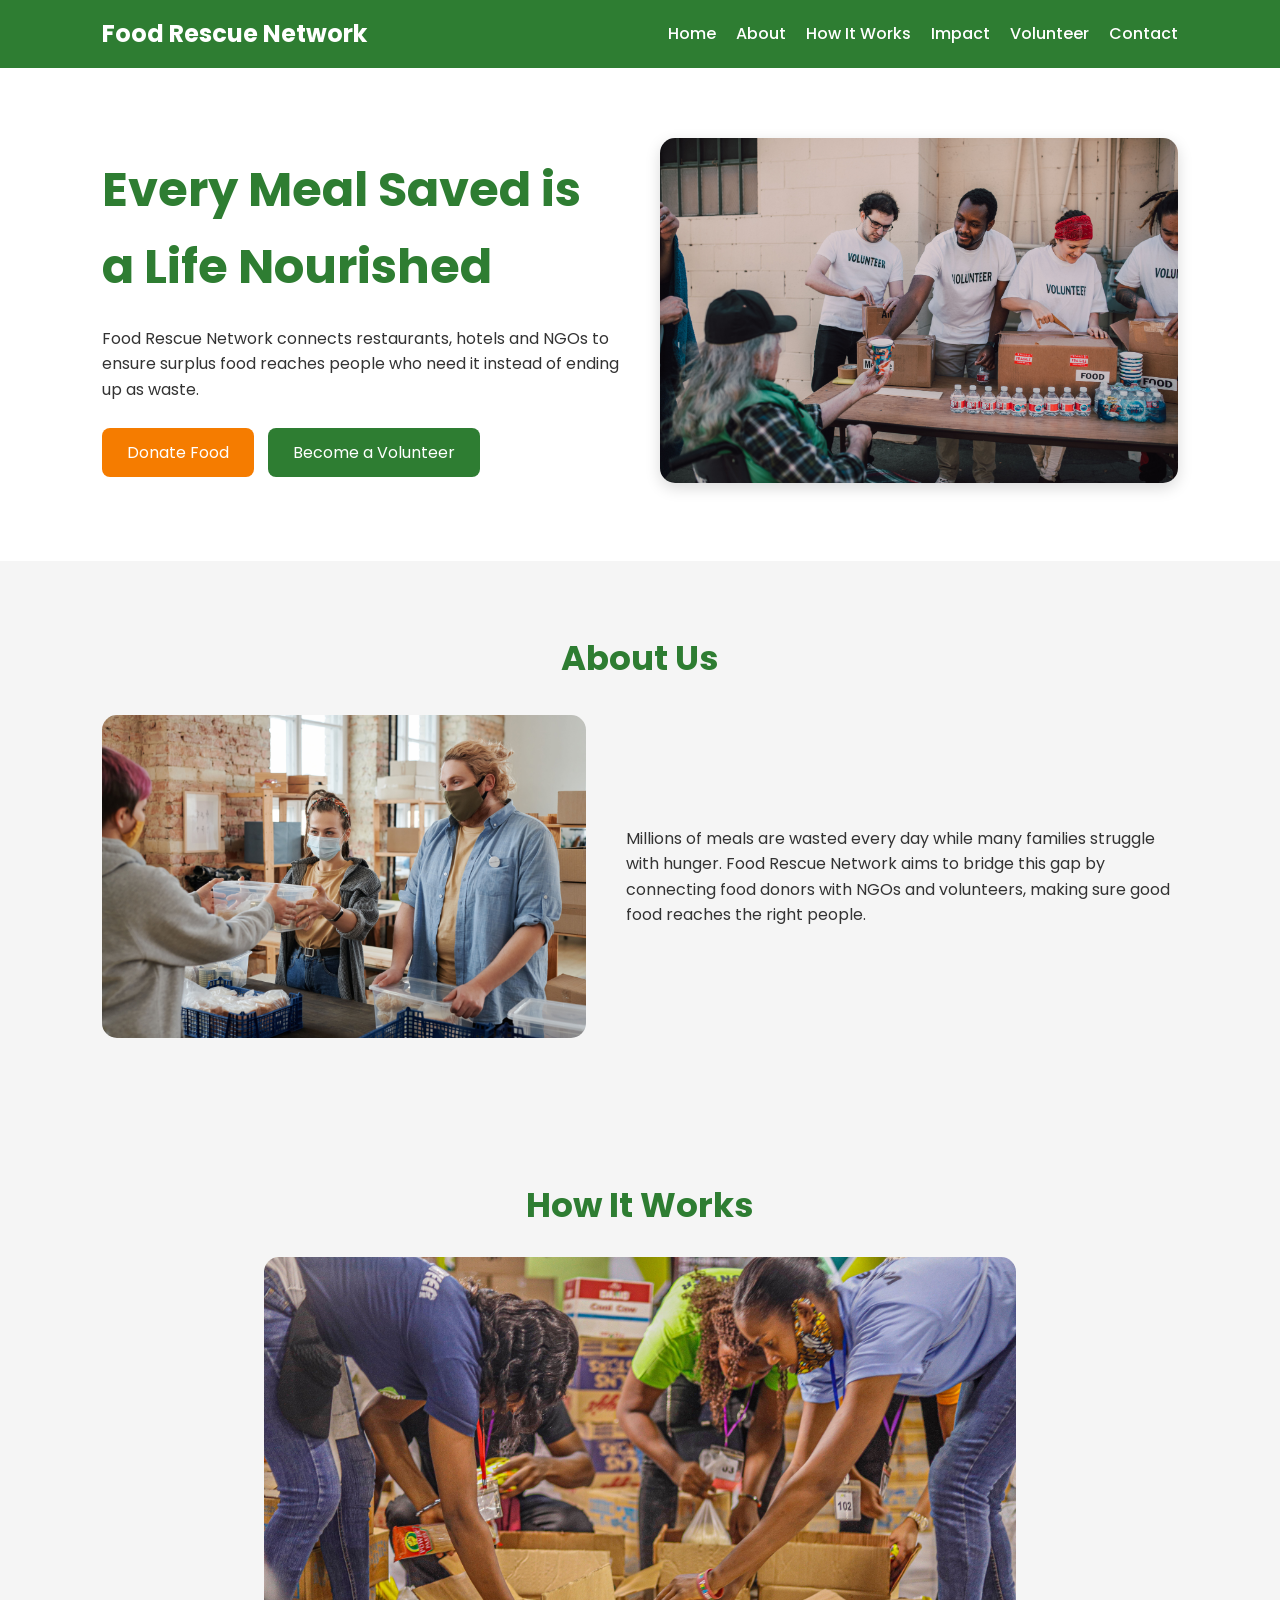
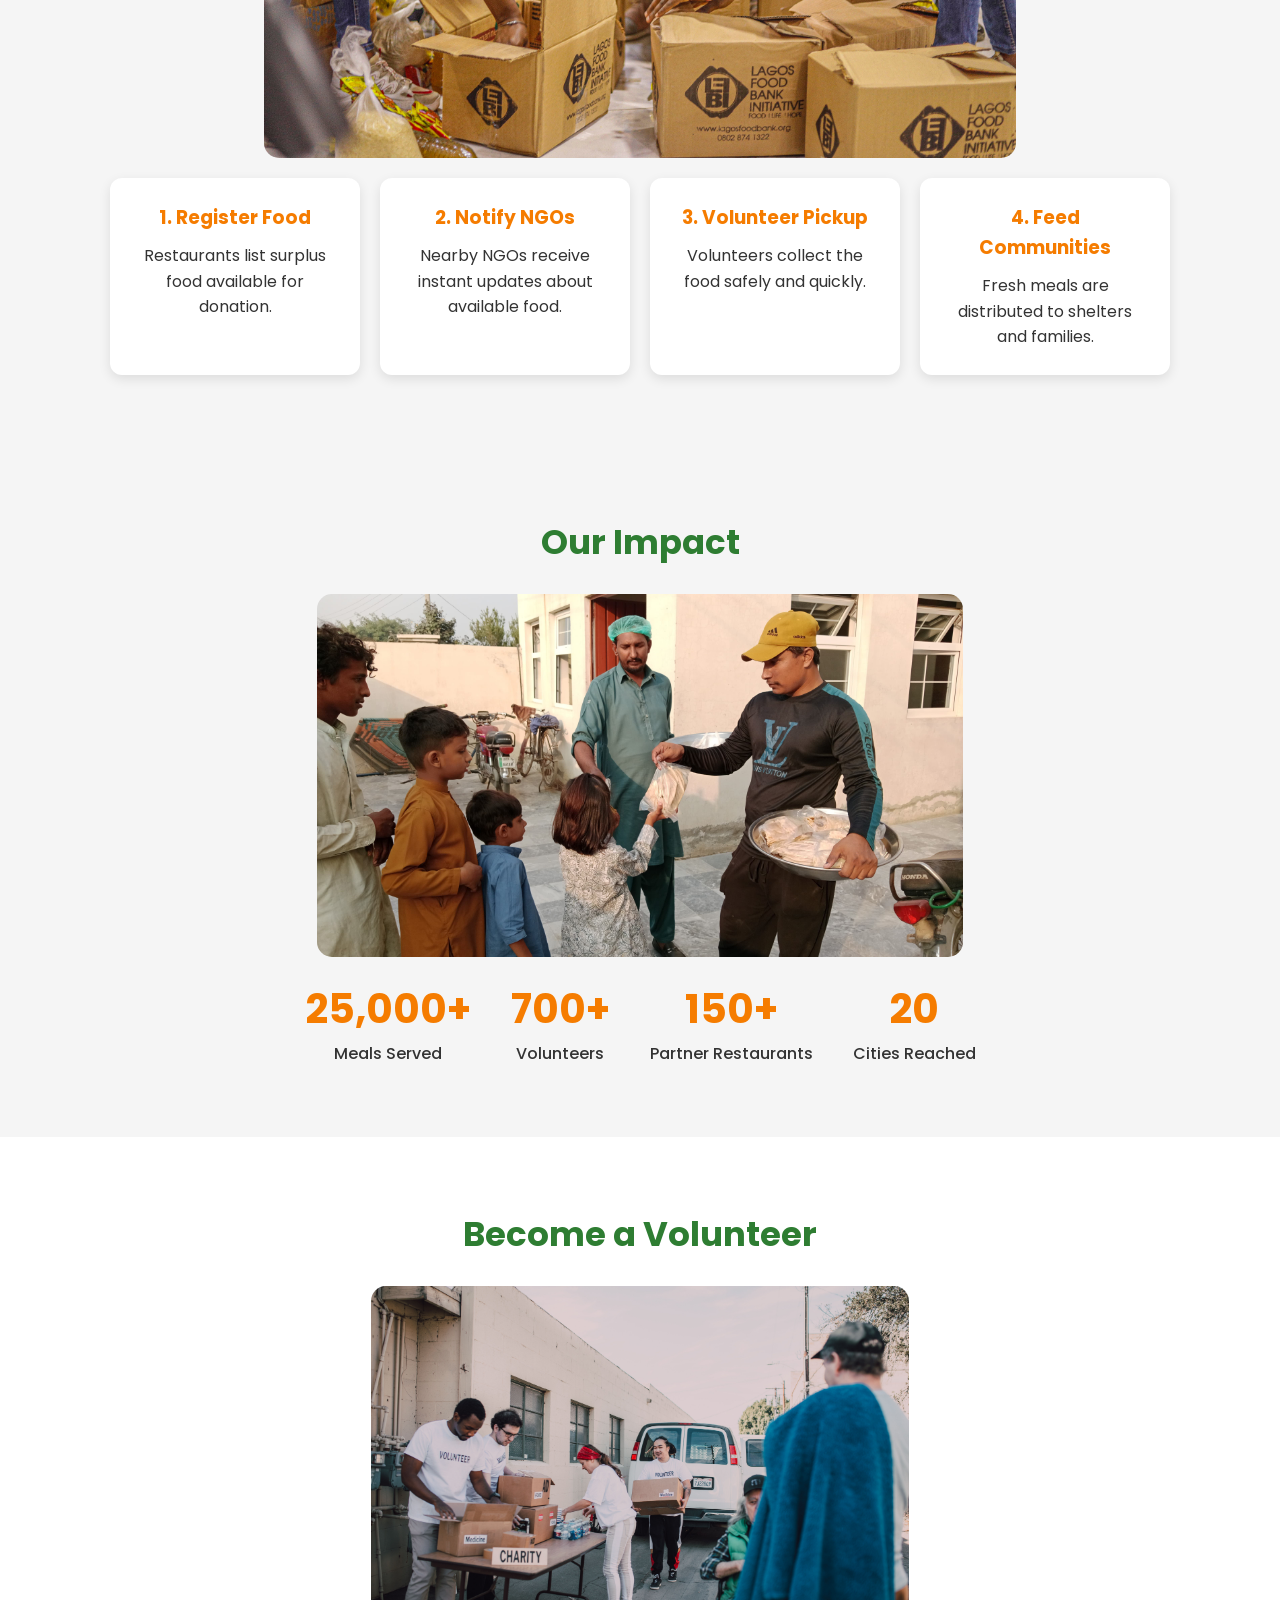
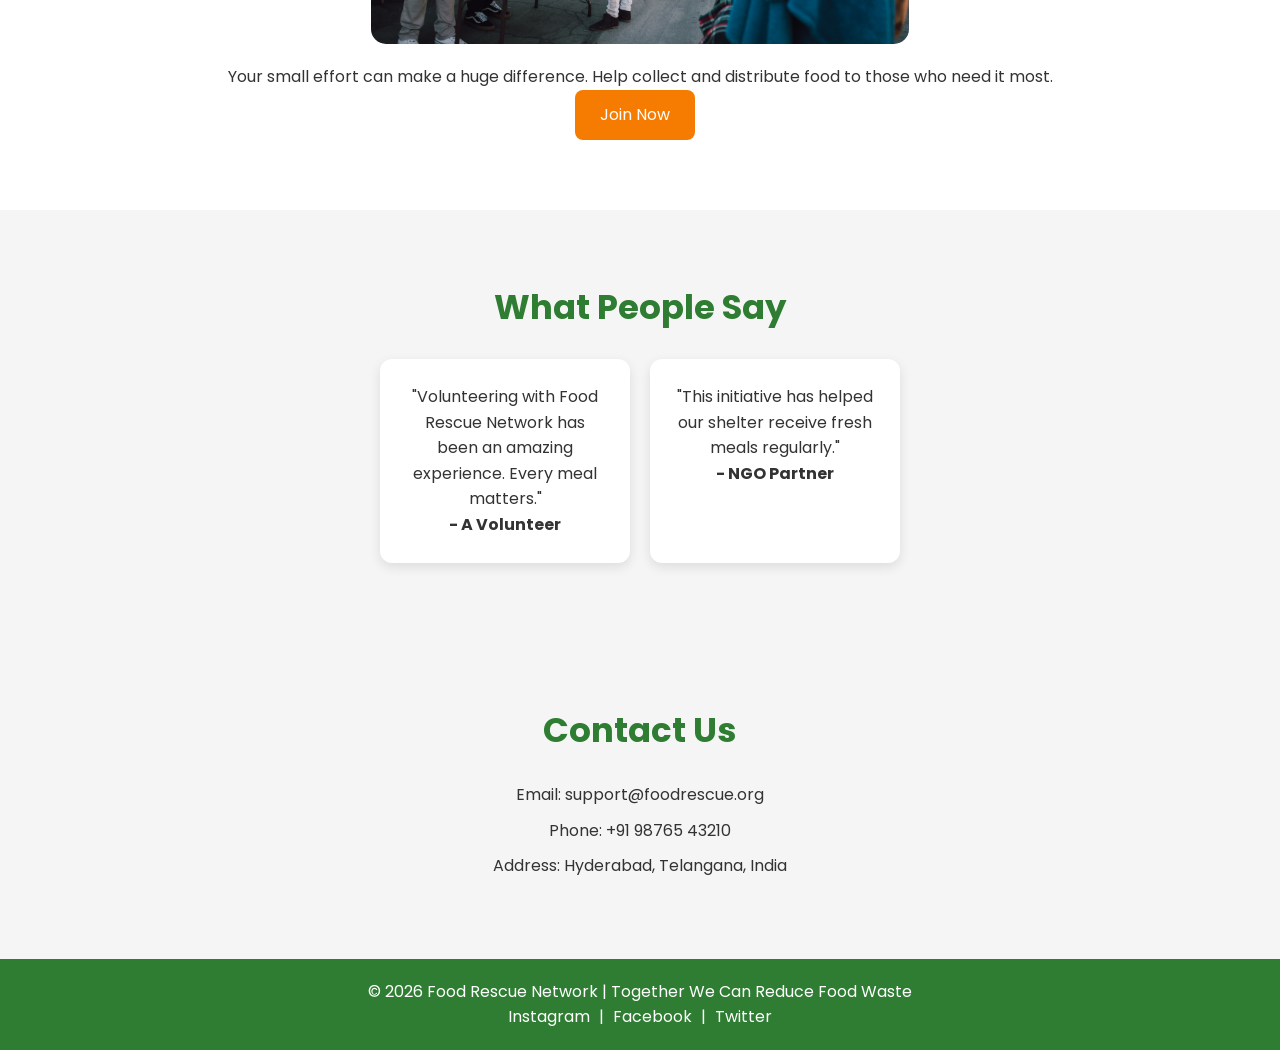
<file: WebDev-L1-LandingPage/index.html>
<!DOCTYPE html>
<html lang="en">
<head>
    <meta charset="UTF-8">
    <meta name="viewport" content="width=device-width, initial-scale=1.0">
    <title>Food Rescue Network</title>
    <link rel="preconnect" href="https://fonts.googleapis.com">
    <link rel="preconnect" href="https://fonts.gstatic.com" crossorigin>
    <link href="https://fonts.googleapis.com/css2?family=Poppins:wght@300;400;500;600;700&display=swap" rel="stylesheet">
    <link rel="stylesheet" href="style.css">
</head>
<body>

    <!-- Navigation -->
    <header>
        <nav class="navbar">
            <h2 class="logo">Food Rescue Network</h2>
            <ul class="nav-links">
                <li><a href="#home">Home</a></li>
                <li><a href="#about">About</a></li>
                <li><a href="#process">How It Works</a></li>
                <li><a href="#impact">Impact</a></li>
                <li><a href="#volunteer">Volunteer</a></li>
                <li><a href="#contact">Contact</a></li>
            </ul>
        </nav>
    </header>

    <!-- Hero Section -->
    <section class="hero" id="home">
        <div class="hero-text">
            <h1>Every Meal Saved is a Life Nourished</h1>
            <p>Food Rescue Network connects restaurants, hotels and NGOs to ensure surplus food reaches people who need it instead of ending up as waste.</p>
            <a href="#contact" class="btn">Donate Food</a>
            <a href="#volunteer" class="btn secondary">Become a Volunteer</a>
        </div>
        <div class="hero-image">
            <img src="hero.jpg" alt="Food Donation">
        </div>
    </section>

    <!-- About Section -->
    <section class="about" id="about">
        <h2>About Us</h2>
        <div class="about-content">
            <img src="about.jpg" alt="About Food Rescue">
            <p>Millions of meals are wasted every day while many families struggle with hunger. Food Rescue Network aims to bridge this gap by connecting food donors with NGOs and volunteers, making sure good food reaches the right people.</p>
        </div>
    </section>

    <!-- How It Works Section -->
    <section class="process" id="process">
        <h2>How It Works</h2>
        <img src="process.jpg" alt="Food Rescue Process">
        <div class="cards">
            <div class="card">
                <h3>1. Register Food</h3>
                <p>Restaurants list surplus food available for donation.</p>
            </div>
            <div class="card">
                <h3>2. Notify NGOs</h3>
                <p>Nearby NGOs receive instant updates about available food.</p>
            </div>
            <div class="card">
                <h3>3. Volunteer Pickup</h3>
                <p>Volunteers collect the food safely and quickly.</p>
            </div>
            <div class="card">
                <h3>4. Feed Communities</h3>
                <p>Fresh meals are distributed to shelters and families.</p>
            </div>
        </div>
    </section>

    <!-- Impact Section -->
    <section class="impact" id="impact">
        <h2>Our Impact</h2>
        <img src="impact.jpg" alt="Our Impact">
        <div class="stats">
            <div>
                <h3>25,000+</h3>
                <p>Meals Served</p>
            </div>
            <div>
                <h3>700+</h3>
                <p>Volunteers</p>
            </div>
            <div>
                <h3>150+</h3>
                <p>Partner Restaurants</p>
            </div>
            <div>
                <h3>20</h3>
                <p>Cities Reached</p>
            </div>
        </div>
    </section>

    <!-- Volunteer Section -->
    <section class="volunteer" id="volunteer">
        <h2>Become a Volunteer</h2>
        <img src="volunteer.jpg" alt="Volunteer">
        <p>Your small effort can make a huge difference. Help collect and distribute food to those who need it most.</p>
        <a href="#contact" class="btn">Join Now</a>
    </section>

    <!-- Testimonials Section -->
    <section class="testimonials">
        <h2>What People Say</h2>
        <div class="cards">
            <div class="card">
                <p>"Volunteering with Food Rescue Network has been an amazing experience. Every meal matters."</p>
                <h4>- A Volunteer</h4>
            </div>
            <div class="card">
                <p>"This initiative has helped our shelter receive fresh meals regularly."</p>
                <h4>- NGO Partner</h4>
            </div>
        </div>
    </section>

    <!-- Contact Section -->
    <section class="contact" id="contact">
        <h2>Contact Us</h2>
        <p>Email: support@foodrescue.org</p>
        <p>Phone: +91 98765 43210</p>
        <p>Address: Hyderabad, Telangana, India</p>
    </section>

    <!-- Footer -->
    <footer>
        <p>© 2026 Food Rescue Network | Together We Can Reduce Food Waste</p>
        <p>
            <a href="#">Instagram</a> | 
            <a href="#">Facebook</a> | 
            <a href="#">Twitter</a>
        </p>
    </footer>

</body>
</html>
</file>
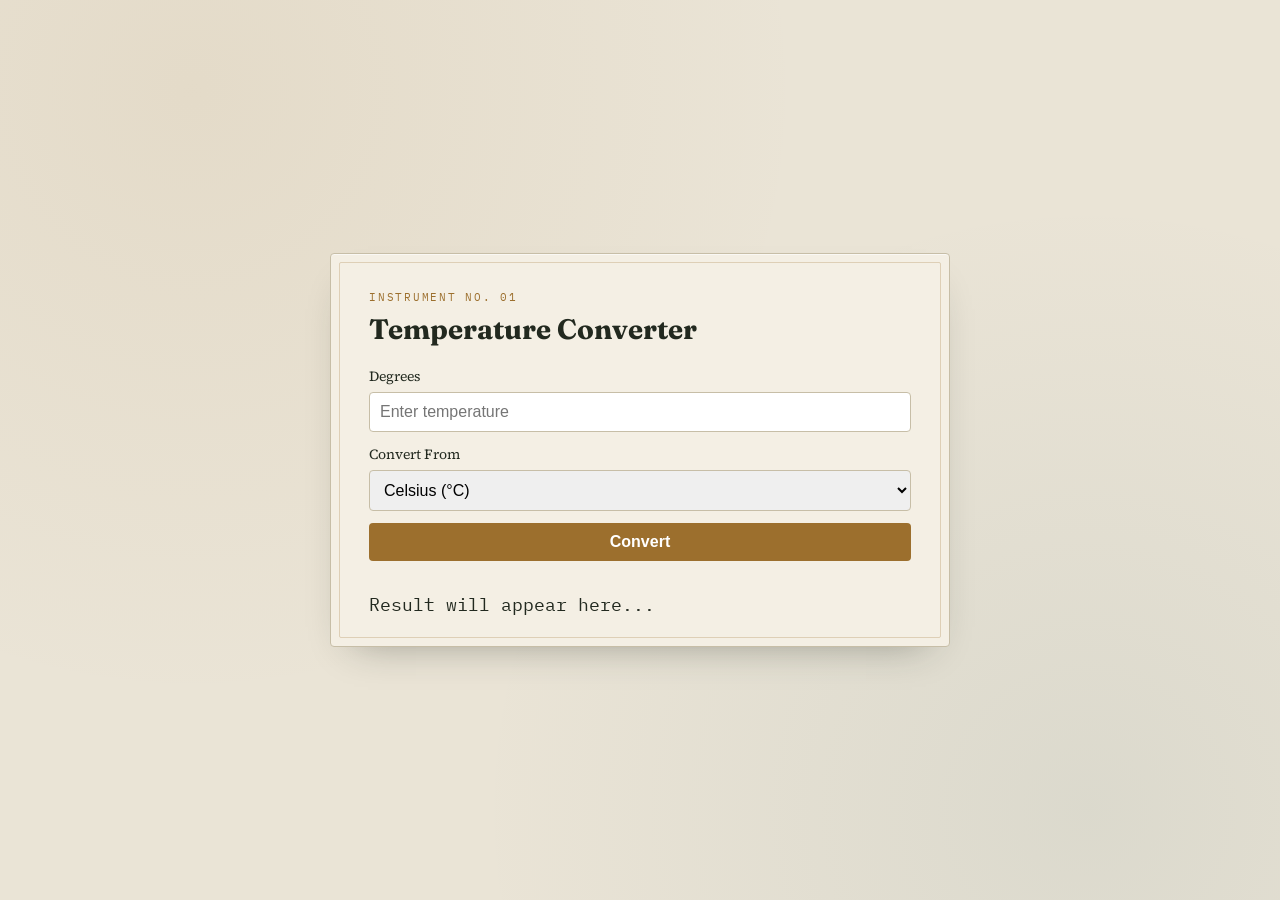
<file: WebDev-L1-TemperatureConverter/index.html>
<!DOCTYPE html>
<html lang="en">
<head>
  <meta charset="UTF-8">
  <meta name="viewport" content="width=device-width, initial-scale=1.0">
  <title>Gradus — Temperature Converter</title>
  <link rel="preconnect" href="https://fonts.googleapis.com">
  <link href="https://fonts.googleapis.com/css2?family=Fraunces:ital,opsz,wght@0,9..144,400;0,9..144,600;1,9..144,500&family=Source+Serif+4:wght@400;600&family=IBM+Plex+Mono:wght@400;500;600&display=swap" rel="stylesheet">
  <style>
    :root {
      --paper: #eae4d6;
      --panel: #f4efe4;
      --ink: #22291f;
      --ink-soft: #59604f;
      --line: #c7bea7;
      --brass: #9c6f2d;
      --mercury: #b6392b;
      --mercury-cold: #2f5b63;
      --err: #9c2b1f;
      --err-bg: #f2ddd7;
    }

    * {
      box-sizing: border-box;
    }

    body {
      margin: 0;
      min-height: 100vh;
      display: flex;
      align-items: center;
      justify-content: center;
      background: radial-gradient(circle at 15% 10%, rgba(156, 111, 45, 0.08), transparent 45%),
                  radial-gradient(circle at 85% 90%, rgba(47, 91, 99, 0.08), transparent 45%),
                  var(--paper);
      font-family: "Source Serif 4", Georgia, serif;
      color: var(--ink);
      padding: 32px 18px;
    }

    .card {
      width: 100%;
      max-width: 620px;
      background: var(--panel);
      border: 1px solid var(--line);
      border-radius: 4px;
      box-shadow: 0 1px 0 rgba(255, 255, 255, 0.6) inset, 0 18px 40px -24px rgba(34, 41, 31, 0.45);
      padding: 36px 38px 30px;
      position: relative;
    }

    .card::before {
      content: "";
      position: absolute;
      inset: 8px;
      border: 1px solid rgba(156, 111, 45, 0.25);
      border-radius: 2px;
      pointer-events: none;
    }

    .eyebrow {
      font-family: "IBM Plex Mono", monospace;
      font-size: 11px;
      letter-spacing: 0.16em;
      text-transform: uppercase;
      color: var(--brass);
      margin-bottom: 8px;
    }

    h1 {
      font-family: "Fraunces", serif;
      font-size: 28px;
      margin: 0 0 20px 0;
    }

    .input-group {
      margin-bottom: 20px;
    }

    label {
      display: block;
      margin-bottom: 6px;
      font-size: 14px;
    }

    input, select, button {
      width: 100%;
      padding: 10px;
      font-size: 16px;
      border: 1px solid var(--line);
      border-radius: 4px;
      margin-bottom: 12px;
    }

    button {
      background: var(--brass);
      color: #fff;
      border: none;
      cursor: pointer;
      font-weight: 600;
    }

    button:hover {
      opacity: 0.9;
    }

    .result {
      font-family: "IBM Plex Mono", monospace;
      font-size: 18px;
      margin-top: 15px;
      color: var(--ink);
    }
  </style>
</head>
<body>

  <div class="card">
    <div class="eyebrow">Instrument No. 01</div>
    <h1>Temperature Converter</h1>

    <div class="input-group">
      <label for="tempInput">Degrees</label>
      <input type="number" id="tempInput" placeholder="Enter temperature" step="any">

      <label for="unitSelect">Convert From</label>
      <select id="unitSelect">
        <option value="C">Celsius (°C)</option>
        <option value="F">Fahrenheit (°F)</option>
        <option value="K">Kelvin (K)</option>
      </select>

      <button onclick="convertTemp()">Convert</button>
    </div>

    <div class="result" id="resultDisplay">Result will appear here...</div>
  </div>

  <script>
    function convertTemp() {
      const val = parseFloat(document.getElementById('tempInput').value);
      const unit = document.getElementById('unitSelect').value;
      const res = document.getElementById('resultDisplay');

      if (isNaN(val)) {
        res.textContent = "Please enter a valid number.";
        return;
      }

      let c, f, k;

      if (unit === "C") {
        c = val;
        f = (val * 9/5) + 32;
        k = val + 273.15;
      } else if (unit === "F") {
        f = val;
        c = (val - 32) * 5/9;
        k = c + 273.15;
      } else if (unit === "K") {
        k = val;
        c = val - 273.15;
        f = (c * 9/5) + 32;
      }

      res.innerHTML = `
        ${c.toFixed(2)} °C &nbsp;|&nbsp; 
        ${f.toFixed(2)} °F &nbsp;|&nbsp; 
        ${k.toFixed(2)} K
      `;
    }
  </script>
</body>
</html>
</file>
<file: WebDev-L1-LandingPage/style.css>
/* ==========================
   FOOD RESCUE NETWORK
   STYLE.CSS
========================== */

*{
    margin:0;
    padding:0;
    box-sizing:border-box;
}

body{
    font-family:'Poppins',sans-serif;
    background:#f5f5f5;
    color:#333;
    line-height:1.6;
}

/* Navigation */

.navbar{
    position:sticky;
    top:0;
    background:#2E7D32;
    display:flex;
    justify-content:space-between;
    align-items:center;
    padding:15px 8%;
    z-index:1000;
}

.logo{
    color:white;
}

.nav-links{
    display:flex;
    list-style:none;
}

.nav-links li{
    margin-left:20px;
}

.nav-links a{
    color:white;
    text-decoration:none;
    font-weight:500;
    transition:0.3s;
}

.nav-links a:hover{
    color:#F57C00;
}

/* Hero */

.hero{
    display:flex;
    justify-content:space-between;
    align-items:center;
    padding:70px 8%;
    gap:40px;
    flex-wrap:wrap;
    background:white;
}

.hero-text{
    flex:1;
}

.hero-text h1{
    font-size:48px;
    color:#2E7D32;
    margin-bottom:20px;
}

.hero-text p{
    margin-bottom:25px;
}

.hero-image{
    flex:1;
}

.hero-image img{
    width:100%;
    border-radius:15px;
    box-shadow:0 5px 15px rgba(0,0,0,.15);
}

/* Buttons */

.btn{
    display:inline-block;
    background:#F57C00;
    color:white;
    padding:12px 25px;
    text-decoration:none;
    border-radius:8px;
    margin-right:10px;
    transition:.3s;
}

.btn:hover{
    background:#e46d00;
}

.secondary{
    background:#2E7D32;
}

/* Sections */

section{
    padding:70px 8%;
}

section h2{
    text-align:center;
    margin-bottom:25px;
    color:#2E7D32;
    font-size:34px;
}

/* Cards */

.cards{
    display:flex;
    gap:20px;
    flex-wrap:wrap;
    justify-content:center;
}

.card{
    background:white;
    padding:25px;
    border-radius:12px;
    box-shadow:0 4px 12px rgba(0,0,0,.1);
    width:250px;
    text-align:center;
}

.card h3{
    color:#F57C00;
    margin-bottom:10px;
}

/* Impact */

.stats{
    display:flex;
    justify-content:center;
    gap:40px;
    flex-wrap:wrap;
    text-align:center;
}

.stats h3{
    color:#F57C00;
    font-size:40px;
}

.stats p{
    font-weight:500;
}

/* Volunteer */

.volunteer{
    text-align:center;
    background:#ffffff;
}

/* Contact */

.contact{
    text-align:center;
}

.contact p{
    margin:10px 0;
}

/* Footer */

footer{
    background:#2E7D32;
    color:white;
    text-align:center;
    padding:20px;
}

/* Responsive */

@media(max-width:768px){

.navbar{
    flex-direction:column;
}

.nav-links{
    flex-direction:column;
    margin-top:15px;
}

.nav-links li{
    margin:10px 0;
}

.hero{
    flex-direction:column;
    text-align:center;
}

.hero-text h1{
    font-size:34px;
}

.cards{
    flex-direction:column;
    align-items:center;
}

.stats{
    flex-direction:column;
    gap:25px;
}

.btn{
    display:block;
    margin:10px auto;
}
}
footer a{
    color:white;
    text-decoration:none;
    margin:0 5px;
}

footer a:hover{
    color:#F57C00;
}
/* Image Sections */

.about-content{
    display:flex;
    align-items:center;
    gap:40px;
    margin-top:30px;
}

.about-content img{
    width:45%;
    border-radius:15px;
}

.process img{
    display:block;
    width:70%;
    margin:20px auto;
    border-radius:15px;
}

.impact img{
    display:block;
    width:60%;
    margin:20px auto;
    border-radius:15px;
}

.volunteer img{
    display:block;
    width:50%;
    margin:20px auto;
    border-radius:15px;
}
</file>
